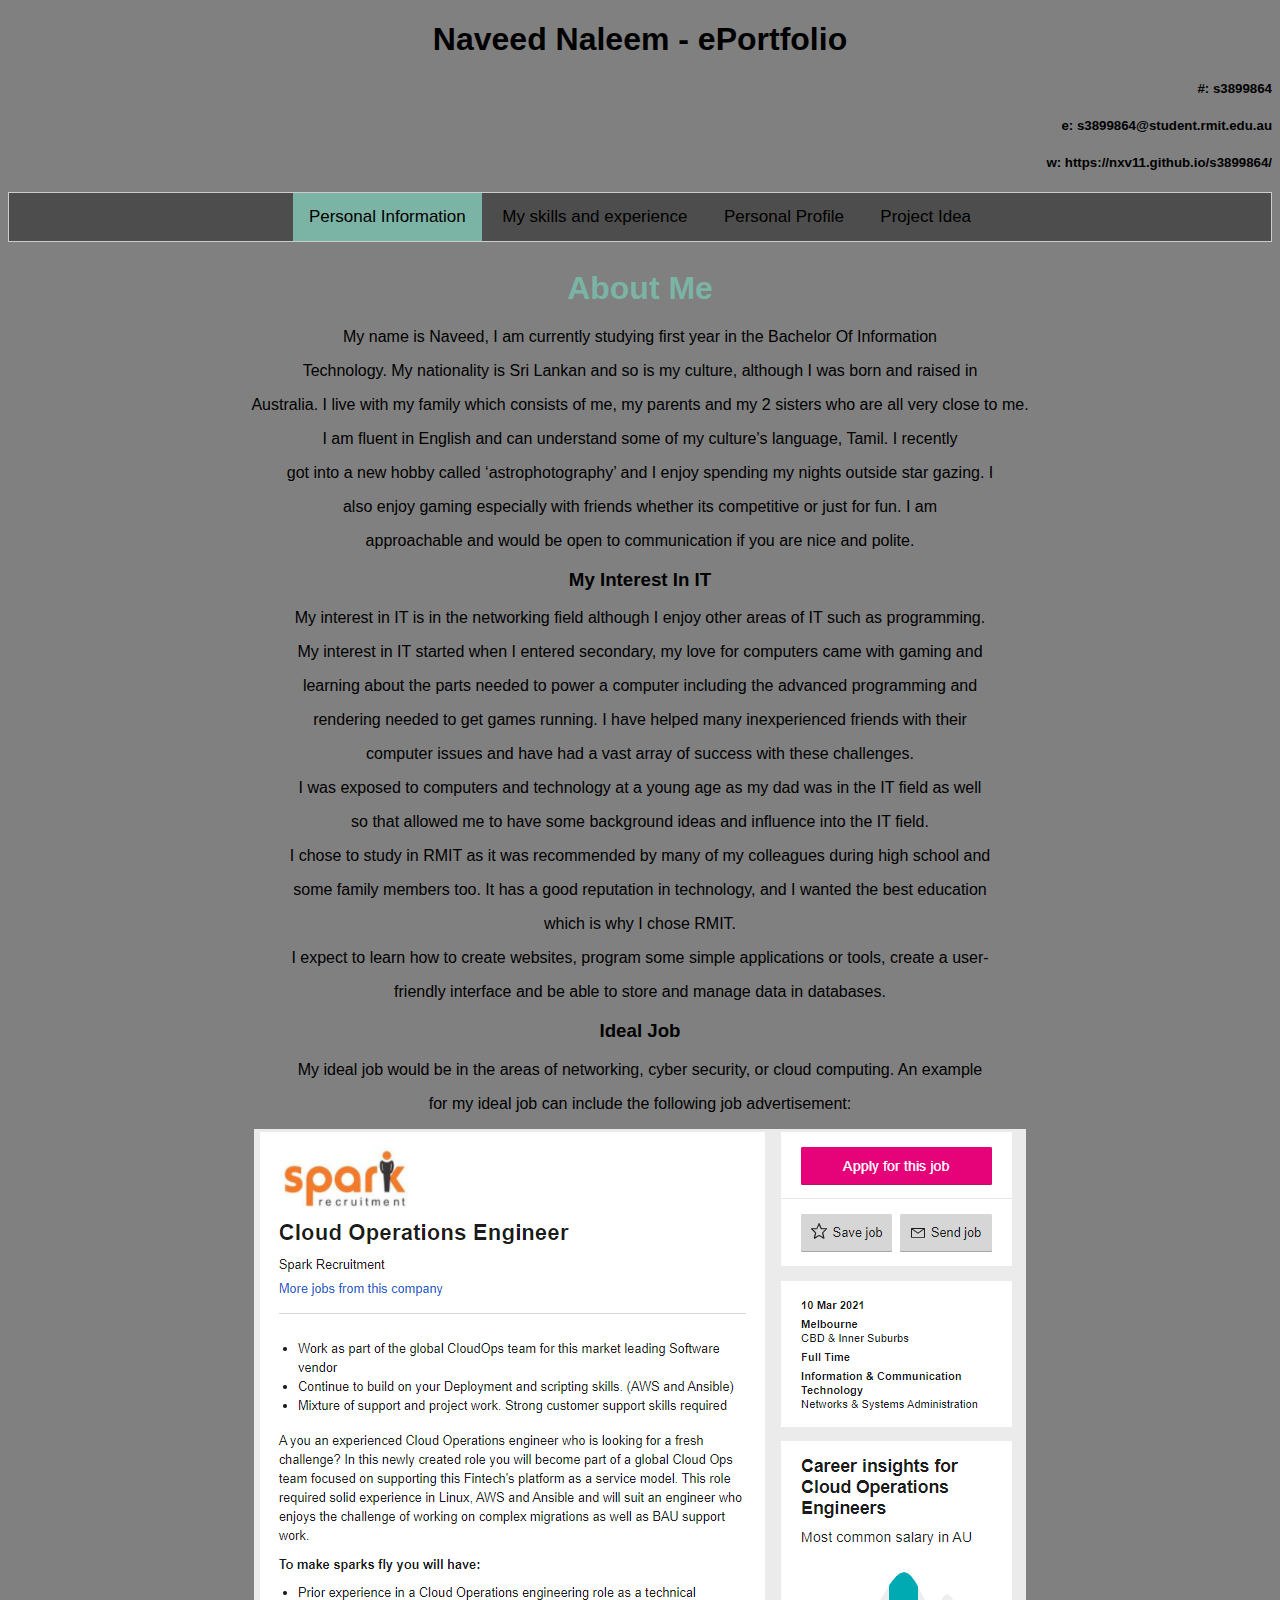
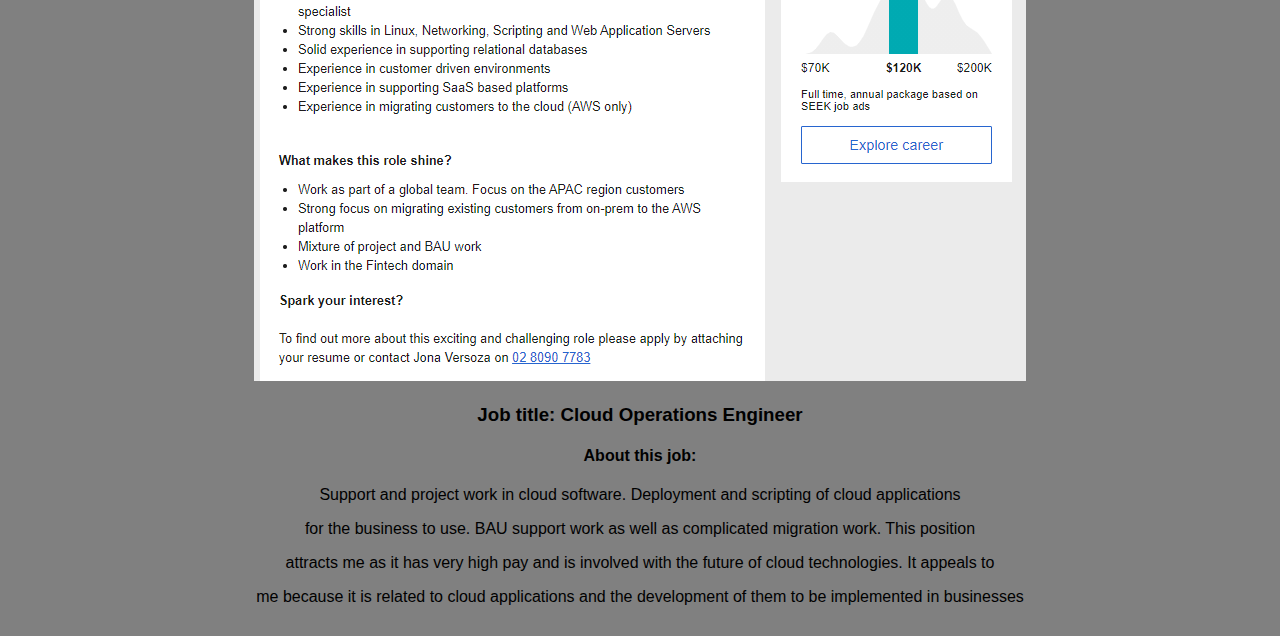
<file: index.html>
<!DOCTYPE html>
<html>
<head>
<title>Naveed Naleem - ePortfolio</title>

<meta charset="UTF-8">
<meta name="viewport" content="width=device-width, initial-scale=1.0">
<meta name="description" content="ePortfolio for Naveed Naleem."/>
<meta name="author" content="Naveed Naleem">


<link type="text/css" rel="stylesheet" href="style.css">
<script src="myscripts.js"></script>
</head>
<style>
h1 {text-align: center;}
h5 {text-align: right;}
</style>
<div>
<h1>Naveed Naleem - ePortfolio</h1><h5>#: s3899864 </h5>
<h5>e: s3899864@student.rmit.edu.au </h5>
<h5>w: https://nxv11.github.io/s3899864/ </h5>
</div>

<style>
body {font-family: Arial;}

body {
  background-color: grey;
}
body
h1 {text-align: center;}
p {text-align: center;}
div {text-align: center;}
button {text-align: center;}
</style>

<body>

<div class="tab">
  <button class="tablinks active" onclick="openSection(event, 'persinfo')" >Personal Information</button>
  <button class="tablinks" onclick="openSection(event, 'skills')" >My skills and experience</button>
  <button class="tablinks" onclick="openSection(event, 'persprof')">Personal Profile</button>
  <button class="tablinks" onclick="openSection(event, 'projidea')">Project Idea</button>
</div>

<div id="persinfo" class="tabcontent" style="display:block">
  <h1 style="color:#7bb3a4;">About Me</h1>
  <p>My name is Naveed, I am currently studying first year in the Bachelor Of Information</p>
  <p>Technology. My nationality is Sri Lankan and so is my culture, although I was born and raised in </p>
  <p>Australia. I live with my family which consists of me, my parents and my 2 sisters who are all very close to me. </p>
  <p>I am fluent in English and can understand some of my culture's language, Tamil. I recently</p>
  <p>got into a new hobby called ‘astrophotography’ and I enjoy spending my nights outside star gazing. I</p>
  <p>also enjoy gaming especially with friends whether its competitive or just for fun. I am</p>
  <p>approachable and would be open to communication if you are nice and polite.</p>
  <h3>My Interest In IT</h3>
  <p>My interest in IT is in the networking field although I enjoy other areas of IT such as programming. </p>
  <p>My interest in IT started when I entered secondary, my love for computers came with gaming and </p>
  <p>learning about the parts needed to power a computer including the advanced programming and </p>
  <p>rendering needed to get games running. I have helped many inexperienced friends with their </p>
  <p>computer issues and have had a vast array of success with these challenges. </p>
  <p>I was exposed to computers and technology at a young age as my dad was in the IT field as well</p>
  <p>so that allowed me to have some background ideas and influence into the IT field.</p>
  <p>I chose to study in RMIT as it was recommended by many of my colleagues during high school and </p>
  <p>some family members too. It has a good reputation in technology, and I wanted the best education </p>
  <p>which is why I chose RMIT. </p>
  <p>I expect to learn how to create websites, program some simple applications or tools, create a user- </p>
  <p>friendly interface and be able to store and manage data in databases.</p>
  <p></p>

  <h3>Ideal Job</h3>
  <p>My ideal job would be in the areas of networking, cyber security, or cloud computing. An example </p>
  <p>for my ideal job can include the following job advertisement:</p>
    <img src="pics/job ad.png" alt="job advertisement">
  <h3>Job title: Cloud Operations Engineer</h3>
  <h4>About this job:</h4>
  <p>Support and project work in cloud software. Deployment and scripting of cloud applications </p>
  <p>for the business to use. BAU support work as well as complicated migration work. This position </p>
  <p>attracts me as it has very high pay and is involved with the future of cloud technologies. It appeals to </p>
  <p>me because it is related to cloud applications and the development of them to be implemented in businesses</p>
</div>

<div id="skills" class="tabcontent">
  <h1 style="color:#7bb3a4;">My ideal job<h1>
<h3>The skills required for my ideal job:</h3>
  <p>Prior experience in a Cloud Operations engineering role as a technical specialist.</p>
  <p>Strong skills in Linux, Networking, Scripting and Web Application Servers.</p>
  <p>Solid experience in supporting relational databases.</p>
  <p>Experience in customer driven environments.</p>
  <p>Experience in supporting SaaS based platforms.</p>
  <p>Experience in migrating customers to the cloud (AWS only).</p>
  <h3>The skills I currently have:</h3>
  <p>Strong general computer skills.</p>
  <p>Cooperation skills</p>
  <p>Communication skills</p>
  <p>Work experience in the IT field</p>
  <p>Basic programming skills</p>
  <p>Fast learner</p>
  <img src="pics/skills.png" alt="skills" style= "width:250px;height:200px;">
  <h3>My plan to acheive the skills necessary for my ideal job:</h3>
  <p>My plan to achieve the skills I need for my ideal job would be to gain experience in the IT field as I </p>
  <p>study. I would apply for contract jobs and work for little time at many different places which would </p>
  <p>allow me to slowly build up my resume and experience list. Then by the time I have finished my </p>
  <p>course, which is the Bachelor of Information Technology, I would have had a lot of reasonable </p>
  <p>experience in the IT field and would make it easy for me to find a job. Then I would slowly find better </p>
  <p>jobs and increase my ranking all the way up to my ideal job which would be any of the fields </p>
  <p>including networking, cloud computing or cyber security. I would also have multiple investments in </p>
  <p>crypto-currency and stocks to earn money on the side, which can help support my future family and </p>
  <p>allow me to have a source of income in the long term. </p>
</div>

<div id="persprof" class="tabcontent">
  <h1 style="color:#7bb3a4;">Personal Profile</h1>
  <img src="pics/myerbriggs.png" alt="Myer Briggs Test" style= "width:400px;height:500px;">
  <img src="pics/learning style.png" alt="Learning Styles" style= "width:600px;height:400px;">
  <img src="pics/big 5 test.png" alt="Big 5 personality test" style= "width:400px;height:200px;">
  <h4>What do the test results mean for me?</h4>
  <p>To me the Myers-Briggs test results are a vague indication to my true personality and that my </p>
  <p>personality is different in many ways such as the fact that I am truly not heartless, and I do care for </p>
  <p>people other than the ones closer to me. The learning styles test however shows that I am a visual </p>
  <p>learner which maybe correct as I learn better through tutorials which demonstrate a procedure. </p>
  <p>Although I can also learn well through figuring things out myself by simply experimenting. The big </p>
  <p>five personality test maybe correct in a way as I am less of an extrovert, but I do have high logical </p>
  <p>thinking and would rather use my logic to perform actions that simply going by my ‘heart’. Overall, </p>
  <p>these tests do not represent a true identification of myself, but they can give a very vague and short </p>
  <p>view of who I am.</p>
  <img src="pics/magman.png" alt="Magnifier man" style= "width:500px;height:200px;">
  <h4>How may these results influence my behaviour in a team?</h4>
  <p>These results will not change how I behave but they do indicate how I behave. When in a team I </p>
  <p>would contribute when I need to and would contribute so that the team succeeds, however I would </p>
  <p>not vote myself for a leading position as this is not one of my attributes or skills. Being in a team </p>
  <p>according to the test results would result in me contributing but not taking up leader roles and this </p>
  <p>gives an accurate representation to how I would behave truly.</p>
  <h4>How should you take this into account when forming a team?</h4>
  <p>I would take this into account and form a team which already has a team leader and would help </p>
  <p>assist that team in its contributions but depend on another team member to coordinate the team. </p>
  <p>Although I would be open to contributions and feedback on my contributions and would like to </p>
  <p>improve to be a better teammate and help the team in succeeding.</p>
</div>

<div id="projidea" class="tabcontent" >
<h1 style="color:#7bb3a4;">Project idea</h1>
<img src="pics/lightbulb.png" alt="Lightbulb" style= "width:100px;height:100px;">
  <p>My project idea is to create an app that can take and convert pictures into PDF files and sort them </p>
  <p>according to their subject. This would be useful to use when needing to keep records of receipts or </p>
  <p>invoices. This app is important and useful for everyday people and would help make people’s lives </p>
  <p>easier and provide efficient recording of their data. During the development of this app, I would </p>
  <p>encounter some issues such as the conversion of different types of image files into a PDF for </p>
  <p>example some users may be using RAW image files and this is unusual but not impossible so I would </p>
  <p>have to find a way to convert that RAW image to a PDF file. </p>
  <h4>Overview</h4>
  <p>The app would be a simple design and have easily accessible buttons and functions. It would take or </p>
  <p>obtain pictures using the gallery of already taken pictures or using the inbuilt camera to take a new </p>
  <p>picture. After this process it would convert the image into a PDF file format and store this file in a </p>
  <p>location of the user’s choice. The user can also set a folder to organise the PDF files automatically </p>
  <p>according to their type chosen by the user, an example of a type of can be ‘electronics’ or ‘groceries’. </p>
  <p>The app would also be able to set reminders for warranties for each separate PDF created and the </p>
  <p>app would be able to open the PDF files as well. </p>
  <h4>Motivation</h4>
  <p>An app that can organise receipts by converting them into readable file formats and sorting them </p>
  <p>according to their category/contents would be very convenient to the average consumer. According </p>
  <p>to goodfirms.co, productivity ranks first among most used app store categories. Which shows that </p>
  <p>people now days are into making their lives simple and easy by using apps for their daily tasks. My </p>
  <p>project idea would add to that category and help make people’s lives easier in the sense of </p>
  <p>organising and storing important data about their purchases. Creating an app would be convenient </p>
  <p>for people as opposed to creating a product as the app is available in just a few clicks from their </p>
  <p>personal smart device.</p>
  <h4>Description</h4>
  <p>The app would take the input data of a picture file which can be taken via the app or through the in-built</p>
  <p>gallery app on the smart phone device. The app would then ask permission of the user to allow </p>
  <p>access to storage, if the user accepted the app would proceed to process the image. The app then </p>
  <p>confirms whether the user would like to convert the picture file into a PDF. If the user accepts then </p>
  <p>the picture file would be converted into a PDF file format through a conversion process. After the </p>
  <p>conversion, the PDF is stored in a new folder created in the users’ storage. The app then allows the </p>
  <p>user to view the PDF and manage it. The app can allow the user to organise the PDF files and the </p>
  <p>user can set parameters in which the app will automatically recognise and organise the PDF files into </p>
  <p>their allocated folders. The app would include multiple customisations such as app themes and </p>
  <p>settings. It would also allow the user to delete, copy, cut or move PDF files from folder to folder like </p>
  <p>a regular file manager app. This app would also include the ability to back-up or restore the app data </p>
  <p>through a generated backup file which can be read by the app. The app can also encrypt the backup </p>
  <p>file where the user is given a key upon generation of the backup to allow the app to decrypt the </p>
  <p>backup file for use on the app upon restoration. Another security feature that the app would include </p>
  <p>is biometric app locking, depending on the smartphone, the app can be locked either by biometrics, </p>
  <p>a simple passcode or not have a lock at all. This would allow the users to store their important data </p>
  <p>without it being compromised by malicious apps or files and be protected from deliberate threats. </p>
  <p>Overall, this app would function to help the daily tasks that people encounter and would make their </p>
  <p>lives much more efficient and effective.</p>
  <h4>Tools and technologies:</h4>
  <p>The requirements needed to create this app would include a programming language which can be </p>
  <p>used to create mobile apps. This can be java, C++, C#, PHP, or python which can all program mobile </p>
  <p>applications. The programming language would be used to create the app which would run on </p>
  <p>android and apple devices. This would mean creating 2 different apps one that is built for the apple </p>
  <p>OS and one for the android OS. Adobe Photoshop can be used for the app design and layout which </p>
  <p>can influence the usability and ease of use of the application. Android studio is an open-source tool </p>
  <p>that can be used to emulate the app and test out its features while providing support to the many </p>
  <p>versions and models of devices.</p>
  <h4>Skills required:</h4>
  <p>The main skills needed are programming skills and specifically programming for mobile applications. </p>
  <p>Other skills include app design where the app must be made to conveniently allow users to navigate </p>
  <p>and use the app. Further skills required are communication skills to allow the collection of user </p>
  <p>feedback and implement changes to satisfy the user and their needs. Another skill required would </p>
  <p>include having some hardware knowledge which can help as knowing what each piece of hardware </p>
  <p>does can assist in programming software to utilize them. These skills are feasible and would be fairly </p>
  <p>easy to obtain, making the app a realistic innovation.</p>
  <h4>Outcome:</h4>
  <p>If the project is successful it would provide users with an app that increases their daily efficiency and </p>
  <p>effectiveness in tasks. It would allow users to store and manage receipts semi-automatically. The </p>
  <p>problem of having to take time to organise and scan the receipts a person obtains throughout their </p>
  <p>week has been solved with this app as the process can be done faster and easier. This development </p>
  <p>would fill in the gap in the market with an app that solves a problem that is faced by people almost </p>
  <p>daily.</p>
</div>


</body>
</html>
</file>
<file: style.css>
/* Style the tab */
.tab {
  overflow: hidden;
  border: 1px solid #ccc;
  background-color: #4d4d4d;
}

/* Style the buttons inside the tab */
.tab button {
  background-color: inherit;
  float: center;
  border: none;
  outline: none;
  cursor: pointer;
  padding: 14px 16px;
  transition: 0.3s;
  font-size: 17px;
}

/* Change background color of buttons on hover */
.tab button:hover {
  background-color: #50c7a7;
}

/* Create an active/current tablink class */
.tab button.active {
  background-color: #7bb3a4;
}

/* Style the tab content */
.tabcontent {
    display: none;
    padding: 6px 12px;
    -webkit-animation: fadeEffect 1s;
    animation: fadeEffect 1s;
}

@-webkit-keyframes fadeEffect {
    from {opacity: 0;}
    to {opacity: 1;}
}

@keyframes fadeEffect {
    from {opacity: 0;}
    to {opacity: 1;}
}
</file>
